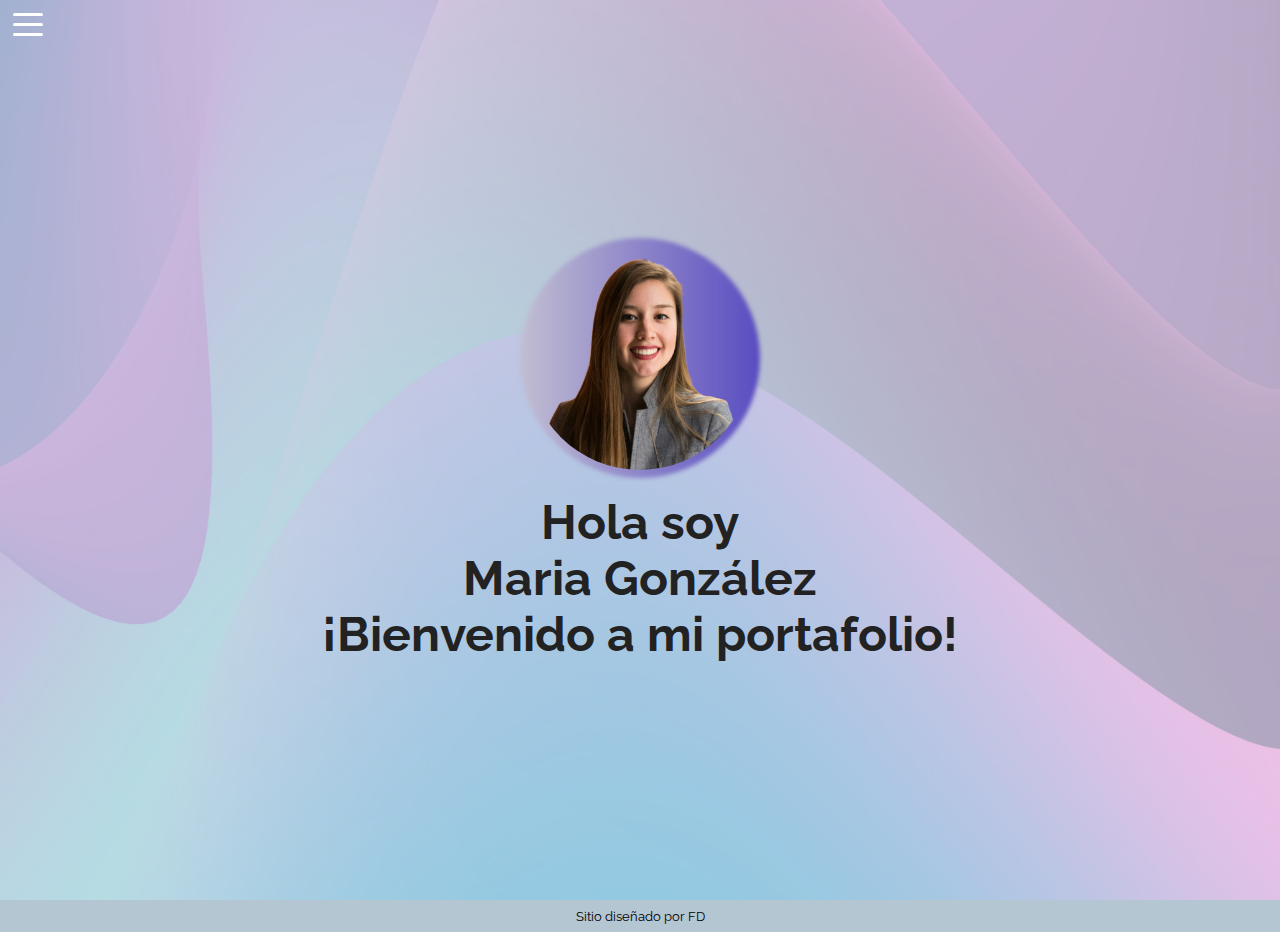
<file: index.html>
<!DOCTYPE html>
<html lang="es">

<head>
  <meta charset="UTF-8">
  <meta name="viewport" content="width=device-width, initial-scale=1.0">

  <!-- font -->
  <link rel="preconnect" href="https://fonts.googleapis.com" rel="preconnect">
  <link rel="preconnect" href="https://fonts.gstatic.com" crossorigin>
  <link href="https://fonts.googleapis.com/css2?family=Raleway:wght@400;700&display=swap" rel="stylesheet">

  <!-- styles -->
  <link rel="stylesheet" href="styles/index.css">
  <link rel="stylesheet" href="styles/hamburguer_menu.css">

  <!-- title -->
  <title>Maria González - Portfolio</title>

  <!-- description -->
  <meta name="description" content="Hola soy Maria González. Bienvenidos a mi portfolio">

  <!-- canonical -->
  <link rel="canonical" href="https://github.com/examples-portfolios/maria_portfolio">


  <!-- icons -->

  <link rel="icon" type="image/x-icon" sizes="32x32"
    href="https://examples-portfolios.github.io/maria_portfolio/assets/favicon-32x32.ico">
  <link rel="apple-touch-icon" sizes="180x180"
    href="https://examples-portfolios.github.io/maria_portfolio/assets/apple-touch-icon.png">

  <!-- social cards -->
  <meta name="twitter:card" content="summary">
  <meta property="og:type" content="website">
  <meta property="og:title" content="Portfolio - Maria González">
  <meta property="og:description" content="Hola soy Maria González. Bienvenidos a mi portfolio">
  <meta property="og:image" content="https://examples-portfolios.github.io/maria_portfolio/assets/social-image.jpg">
  <meta property="og:url" content="https://examples-portfolios.github.io/maria_portfolio">
</head>

<body class="body-background">

  <!-- hamburger btn -->
  <div class="menu-btn">
    <div class="menu-btn__burger"></div>
  </div>

  <!-- panel -->
  <nav class="panel">
    <div class="menu">

      <a href="index.html" class="menu-link index-link">Inicio</a>

      <a href="pages/about.html" class="menu-link">Acerca de mi</a>

      <a href="pages/experience.html" class="menu-link">Experiencias</a>

      <a href="assets/Maria-Rojas.pdf" download class="menu-link" rel="noopener">Descargar CV</a>

      <div class="contact-icons">


        <a href="https://web.whatsapp.com/" class="menu-link link-whatsapp" target="_blank" rel="noopener">
          <svg xmlns="http://www.w3.org/2000/svg" width="24" height="24" viewBox="0 0 24 24">
            <path fill-rule="evenodd" clip-rule="evenodd"
              d="M18.403 5.633A8.919 8.919 0 0 0 12.053 3c-4.948 0-8.976 4.027-8.978 8.977 0 1.582.413 3.126 1.198 4.488L3 21.116l4.759-1.249a8.981 8.981 0 0 0 4.29 1.093h.004c4.947 0 8.975-4.027 8.977-8.977a8.926 8.926 0 0 0-2.627-6.35m-6.35 13.812h-.003a7.446 7.446 0 0 1-3.798-1.041l-.272-.162-2.824.741.753-2.753-.177-.282a7.448 7.448 0 0 1-1.141-3.971c.002-4.114 3.349-7.461 7.465-7.461a7.413 7.413 0 0 1 5.275 2.188 7.42 7.42 0 0 1 2.183 5.279c-.002 4.114-3.349 7.462-7.461 7.462m4.093-5.589c-.225-.113-1.327-.655-1.533-.73-.205-.075-.354-.112-.504.112s-.58.729-.711.879-.262.168-.486.056-.947-.349-1.804-1.113c-.667-.595-1.117-1.329-1.248-1.554s-.014-.346.099-.458c.101-.1.224-.262.336-.393.112-.131.149-.224.224-.374s.038-.281-.019-.393c-.056-.113-.505-1.217-.692-1.666-.181-.435-.366-.377-.504-.383a9.65 9.65 0 0 0-.429-.008.826.826 0 0 0-.599.28c-.206.225-.785.767-.785 1.871s.804 2.171.916 2.321c.112.15 1.582 2.415 3.832 3.387.536.231.954.369 1.279.473.537.171 1.026.146 1.413.089.431-.064 1.327-.542 1.514-1.066.187-.524.187-.973.131-1.067-.056-.094-.207-.151-.43-.263">
            </path>
          </svg>
        </a>

        <a href="mailto:examplemail@gmail.com" class="menu-link link-mail" target="_blank" rel="noopener">
          <svg xmlns="http://www.w3.org/2000/svg" width="24" height="24" viewBox="0 0 24 24">
            <path
              d="M20 4H4c-1.103 0-2 .897-2 2v12c0 1.103.897 2 2 2h16c1.103 0 2-.897 2-2V6c0-1.103-.897-2-2-2zm0 2v.511l-8 6.223-8-6.222V6h16zM4 18V9.044l7.386 5.745a.994.994 0 0 0 1.228 0L20 9.044 20.002 18H4z">
            </path>
          </svg>
        </a>

        <a href="https://www.linkedin.com/" class="menu-link link-linkedin" target="_blank" rel="noopener">
          <svg xmlns="http://www.w3.org/2000/svg" width="24" height="24" viewBox="0 0 24 24">
            <circle cx="4.983" cy="5.009" r="2.188"></circle>
            <path
              d="M9.237 8.855v12.139h3.769v-6.003c0-1.584.298-3.118 2.262-3.118 1.937 0 1.961 1.811 1.961 3.218v5.904H21v-6.657c0-3.27-.704-5.783-4.526-5.783-1.835 0-3.065 1.007-3.568 1.96h-.051v-1.66H9.237zm-6.142 0H6.87v12.139H3.095z">
            </path>
          </svg>
        </a>





      </div>
    </div>
  </nav>


  <!-- home section -->
  <section id="inicio" class="home container">

    <!-- main image -->
    <article class="image-container">
      <div class="loader-circle loader-back"></div>
      <div class="loader-circle loader-front">
        <img src="assets/maria_gonzales.png" alt="Maria González">
      </div>
    </article>

    <!-- main text -->
    <article class="text-container">
      <h2>Hola soy</h2>
      <h1>Maria González</h1>
      <h2>¡Bienvenido a mi portafolio!
      </h2>
    </article>


  </section>

  <!-- footer -->
  <footer class="footer">
    <small>Sitio diseñado por <a href="https://wa.me/message/ZHBYMGVFYANLB1" target="_blank" rel="noopener"
        aria-label="Contacto para diseño web">FD</a></small>
  </footer>

  <script type="module" src="scripts/main.js"></script>
</body>

</html>
</file>
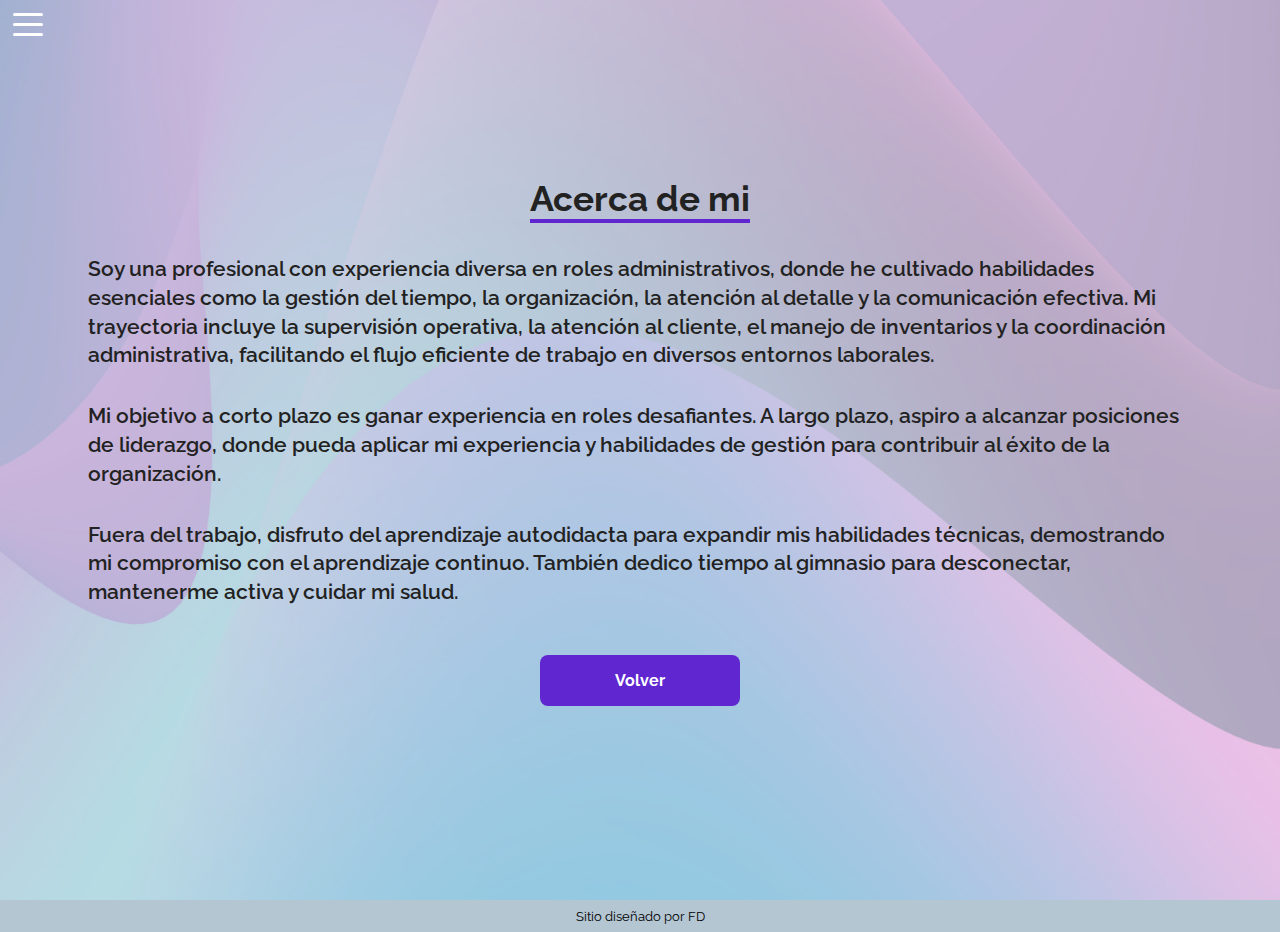
<file: pages/about.html>
<!DOCTYPE html>
<html lang="es">

<head>
  <meta charset="UTF-8">
  <meta name="viewport" content="width=device-width, initial-scale=1.0">

  <!-- font -->
  <link rel="preconnect" href="https://fonts.googleapis.com" rel="preconnect">
  <link rel="preconnect" href="https://fonts.gstatic.com" crossorigin>
  <link href="https://fonts.googleapis.com/css2?family=Raleway:wght@400;700&display=swap" rel="stylesheet">

  <!-- styles -->
  <link rel="stylesheet" href="../styles/about.css">
  <link rel="stylesheet" href="../styles/hamburguer_menu.css">

  <title>Acerca de mi</title>

  <!-- icons -->
  <link rel="icon" type="image/x-icon" sizes="32x32"
    href="https://examples-portfolios.github.io/maria_portfolio/assets/favicon-32x32.ico">
  <link rel="apple-touch-icon" sizes="180x180"
    href="https://examples-portfolios.github.io/maria_portfolio/assets/apple-touch-icon.png">

</head>

<body class="body-background">
  <!-- hamburger btn -->
  <div class="menu-btn">
    <div class="menu-btn__burger"></div>
  </div>

  <!-- panel -->
  <nav class="panel">
    <div class="menu">

      <a href="../index.html" class="menu-link index-link">Inicio</a>

      <a href="about.html" class="menu-link">Acerca de mi</a>

      <a href="experience.html" class="menu-link">Experiencias</a>

      <a href="../assets/Maria-Rojas.pdf" download class="menu-link" rel="noopener">Descargar CV</a>

      <div class="contact-icons">


        <a href="https://web.whatsapp.com/" class="menu-link link-whatsapp" target="_blank" rel="noopener">
          <svg xmlns="http://www.w3.org/2000/svg" width="24" height="24" viewBox="0 0 24 24">
            <path fill-rule="evenodd" clip-rule="evenodd"
              d="M18.403 5.633A8.919 8.919 0 0 0 12.053 3c-4.948 0-8.976 4.027-8.978 8.977 0 1.582.413 3.126 1.198 4.488L3 21.116l4.759-1.249a8.981 8.981 0 0 0 4.29 1.093h.004c4.947 0 8.975-4.027 8.977-8.977a8.926 8.926 0 0 0-2.627-6.35m-6.35 13.812h-.003a7.446 7.446 0 0 1-3.798-1.041l-.272-.162-2.824.741.753-2.753-.177-.282a7.448 7.448 0 0 1-1.141-3.971c.002-4.114 3.349-7.461 7.465-7.461a7.413 7.413 0 0 1 5.275 2.188 7.42 7.42 0 0 1 2.183 5.279c-.002 4.114-3.349 7.462-7.461 7.462m4.093-5.589c-.225-.113-1.327-.655-1.533-.73-.205-.075-.354-.112-.504.112s-.58.729-.711.879-.262.168-.486.056-.947-.349-1.804-1.113c-.667-.595-1.117-1.329-1.248-1.554s-.014-.346.099-.458c.101-.1.224-.262.336-.393.112-.131.149-.224.224-.374s.038-.281-.019-.393c-.056-.113-.505-1.217-.692-1.666-.181-.435-.366-.377-.504-.383a9.65 9.65 0 0 0-.429-.008.826.826 0 0 0-.599.28c-.206.225-.785.767-.785 1.871s.804 2.171.916 2.321c.112.15 1.582 2.415 3.832 3.387.536.231.954.369 1.279.473.537.171 1.026.146 1.413.089.431-.064 1.327-.542 1.514-1.066.187-.524.187-.973.131-1.067-.056-.094-.207-.151-.43-.263">
            </path>
          </svg>
        </a>

        <a href="mailto:examplemail@gmail.com" class="menu-link link-mail" target="_blank" rel="noopener">
          <svg xmlns="http://www.w3.org/2000/svg" width="24" height="24" viewBox="0 0 24 24">
            <path
              d="M20 4H4c-1.103 0-2 .897-2 2v12c0 1.103.897 2 2 2h16c1.103 0 2-.897 2-2V6c0-1.103-.897-2-2-2zm0 2v.511l-8 6.223-8-6.222V6h16zM4 18V9.044l7.386 5.745a.994.994 0 0 0 1.228 0L20 9.044 20.002 18H4z">
            </path>
          </svg>
        </a>

        <a href="https://www.linkedin.com/" class="menu-link link-linkedin" target="_blank" rel="noopener">
          <svg xmlns="http://www.w3.org/2000/svg" width="24" height="24" viewBox="0 0 24 24">
            <circle cx="4.983" cy="5.009" r="2.188"></circle>
            <path
              d="M9.237 8.855v12.139h3.769v-6.003c0-1.584.298-3.118 2.262-3.118 1.937 0 1.961 1.811 1.961 3.218v5.904H21v-6.657c0-3.27-.704-5.783-4.526-5.783-1.835 0-3.065 1.007-3.568 1.96h-.051v-1.66H9.237zm-6.142 0H6.87v12.139H3.095z">
            </path>
          </svg>
        </a>





      </div>
    </div>
  </nav>

  <!-- about section -->
  <section class="about container">

    <h2 class="title">Acerca de mi</h2>

    <p>
      Soy una profesional con experiencia diversa en roles administrativos, donde he cultivado habilidades esenciales
      como la
      gestión del tiempo, la organización, la atención al detalle y la comunicación efectiva. Mi trayectoria incluye la
      supervisión operativa, la atención al cliente, el manejo de inventarios y la coordinación administrativa,
      facilitando el
      flujo eficiente de trabajo en diversos entornos laborales.
    </p>

    <p>
      Mi objetivo a corto plazo es ganar experiencia en roles desafiantes. A largo plazo, aspiro a alcanzar posiciones
      de
      liderazgo, donde pueda aplicar mi experiencia y habilidades de gestión para contribuir al éxito de la
      organización.
    </p>

    <p>
      Fuera del trabajo, disfruto del aprendizaje autodidacta para expandir mis habilidades técnicas, demostrando mi
      compromiso con el aprendizaje continuo. También dedico tiempo al gimnasio para desconectar, mantenerme activa y
      cuidar
      mi salud.
    </p>


    <a data-go-back class="btn">Volver</a>


  </section>

  <!-- footer -->
  <footer class="footer">
    <small>Sitio diseñado por <a href="https://wa.me/message/ZHBYMGVFYANLB1" target="_blank" rel="noopener"
        aria-label="Contacto para diseño web">FD</a></small>
  </footer>

  <script type="module" src="../scripts/main.js"></script>
</body>

</html>
</file>
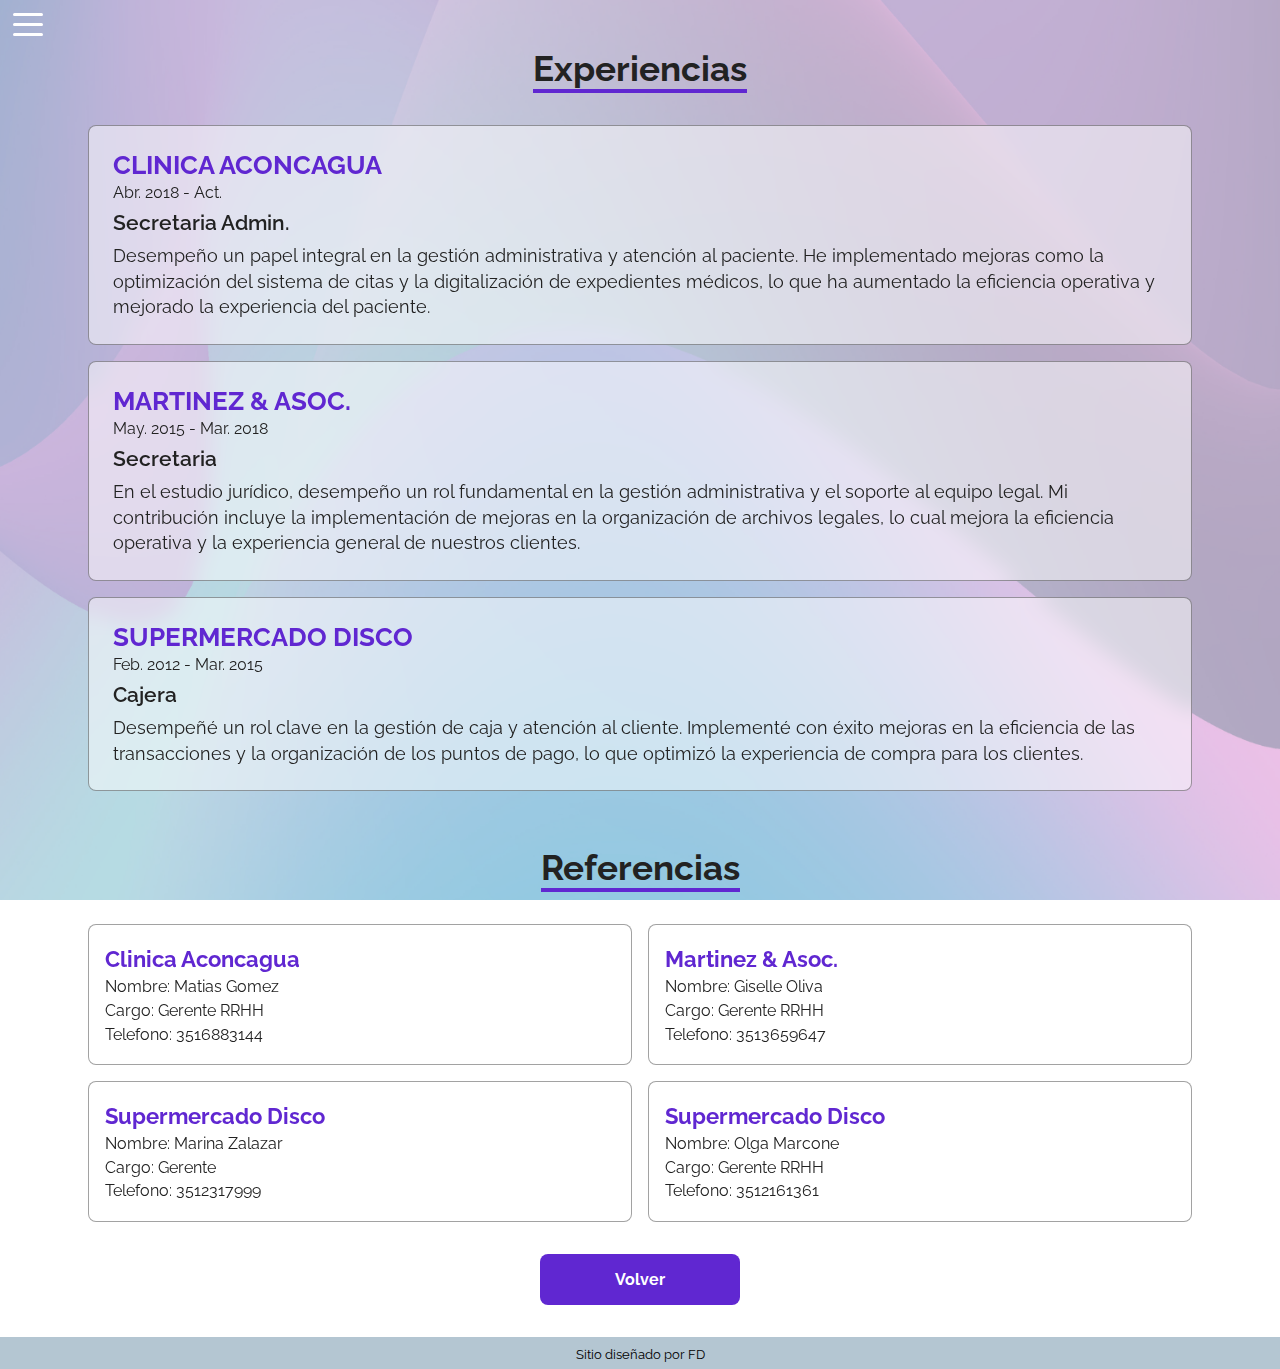
<file: pages/experience.html>
<!DOCTYPE html>
<html lang="es">

<head>
  <meta charset="UTF-8">
  <meta name="viewport" content="width=device-width, initial-scale=1.0">

  <!-- font -->
  <link rel="preconnect" href="https://fonts.googleapis.com" rel="preconnect">
  <link rel="preconnect" href="https://fonts.gstatic.com" crossorigin>
  <link href="https://fonts.googleapis.com/css2?family=Raleway:wght@400;700&display=swap" rel="stylesheet">

  <!-- styles -->
  <link rel="stylesheet" href="../styles/experience.css">
  <link rel="stylesheet" href="../styles/hamburguer_menu.css">

  <title>Mis Experiencias</title>

  <!-- icons -->
  <link rel="icon" type="image/x-icon" sizes="32x32"
    href="https://examples-portfolios.github.io/maria_portfolio/assets/favicon-32x32.ico">
  <link rel="apple-touch-icon" sizes="180x180"
    href="https://examples-portfolios.github.io/maria_portfolio/assets/apple-touch-icon.png">

</head>

<body class="body-background">
  <!-- hamburger btn -->
  <div class="menu-btn">
    <div class="menu-btn__burger"></div>
  </div>

  <!-- panel -->
  <nav class="panel">
    <div class="menu">

      <a href="../index.html" class="menu-link index-link">Inicio</a>

      <a href="about.html" class="menu-link">Acerca de mi</a>

      <a href="experience.html" class="menu-link">Experiencias</a>

      <a href="../assets/Maria-Rojas.pdf" download class="menu-link" rel="noopener">Descargar CV</a>

      <div class="contact-icons">


        <a href="https://web.whatsapp.com/" class="menu-link link-whatsapp" target="_blank" rel="noopener">
          <svg xmlns="http://www.w3.org/2000/svg" width="24" height="24" viewBox="0 0 24 24">
            <path fill-rule="evenodd" clip-rule="evenodd"
              d="M18.403 5.633A8.919 8.919 0 0 0 12.053 3c-4.948 0-8.976 4.027-8.978 8.977 0 1.582.413 3.126 1.198 4.488L3 21.116l4.759-1.249a8.981 8.981 0 0 0 4.29 1.093h.004c4.947 0 8.975-4.027 8.977-8.977a8.926 8.926 0 0 0-2.627-6.35m-6.35 13.812h-.003a7.446 7.446 0 0 1-3.798-1.041l-.272-.162-2.824.741.753-2.753-.177-.282a7.448 7.448 0 0 1-1.141-3.971c.002-4.114 3.349-7.461 7.465-7.461a7.413 7.413 0 0 1 5.275 2.188 7.42 7.42 0 0 1 2.183 5.279c-.002 4.114-3.349 7.462-7.461 7.462m4.093-5.589c-.225-.113-1.327-.655-1.533-.73-.205-.075-.354-.112-.504.112s-.58.729-.711.879-.262.168-.486.056-.947-.349-1.804-1.113c-.667-.595-1.117-1.329-1.248-1.554s-.014-.346.099-.458c.101-.1.224-.262.336-.393.112-.131.149-.224.224-.374s.038-.281-.019-.393c-.056-.113-.505-1.217-.692-1.666-.181-.435-.366-.377-.504-.383a9.65 9.65 0 0 0-.429-.008.826.826 0 0 0-.599.28c-.206.225-.785.767-.785 1.871s.804 2.171.916 2.321c.112.15 1.582 2.415 3.832 3.387.536.231.954.369 1.279.473.537.171 1.026.146 1.413.089.431-.064 1.327-.542 1.514-1.066.187-.524.187-.973.131-1.067-.056-.094-.207-.151-.43-.263">
            </path>
          </svg>
        </a>

        <a href="mailto:examplemail@gmail.com" class="menu-link link-mail" target="_blank" rel="noopener">
          <svg xmlns="http://www.w3.org/2000/svg" width="24" height="24" viewBox="0 0 24 24">
            <path
              d="M20 4H4c-1.103 0-2 .897-2 2v12c0 1.103.897 2 2 2h16c1.103 0 2-.897 2-2V6c0-1.103-.897-2-2-2zm0 2v.511l-8 6.223-8-6.222V6h16zM4 18V9.044l7.386 5.745a.994.994 0 0 0 1.228 0L20 9.044 20.002 18H4z">
            </path>
          </svg>
        </a>

        <a href="https://www.linkedin.com/" class="menu-link link-linkedin" target="_blank" rel="noopener">
          <svg xmlns="http://www.w3.org/2000/svg" width="24" height="24" viewBox="0 0 24 24">
            <circle cx="4.983" cy="5.009" r="2.188"></circle>
            <path
              d="M9.237 8.855v12.139h3.769v-6.003c0-1.584.298-3.118 2.262-3.118 1.937 0 1.961 1.811 1.961 3.218v5.904H21v-6.657c0-3.27-.704-5.783-4.526-5.783-1.835 0-3.065 1.007-3.568 1.96h-.051v-1.66H9.237zm-6.142 0H6.87v12.139H3.095z">
            </path>
          </svg>
        </a>





      </div>
    </div>
  </nav>

  <!-- section cards -->
  <section class="experience container">

    <h2 class="title">Experiencias</h2>


    <!-- first card -->
    <article class="work-card">

      <h3 class="job-title">CLINICA ACONCAGUA</h3>
      <p class="work-date">Abr. 2018 - Act.</p>


      <div class="job-container">
        <h4 class="job">Secretaria Admin.</h4>
        <svg class="arrow" width="24" height="15" viewBox="0 0 24 15" fill="none" xmlns="http://www.w3.org/2000/svg">
          <path fill-rule="evenodd" clip-rule="evenodd"
            d="M10.6669 13.7892L0 3.1223L2.66625 0.456055L12 9.78981L21.3338 0.456055L24 3.1223L13.3331 13.7892C12.9795 14.1427 12.5 14.3413 12 14.3413C11.5 14.3413 11.0205 14.1427 10.6669 13.7892Z"
            fill="#222222" />
        </svg>



      </div>

      <div class="description-container">
        <p class="job-description">
          Desempeño un papel integral en la gestión administrativa y atención al paciente. He implementado mejoras como
          la optimización del sistema de citas y la digitalización de expedientes médicos, lo que ha aumentado la
          eficiencia operativa y mejorado la experiencia del paciente.
        </p>
      </div>

    </article>

    <!-- second card -->
    <article class="work-card">

      <h3 class="job-title">MARTINEZ & ASOC.</h3>
      <P class="work-date">May. 2015 - Mar. 2018 </P>

      <div class="job-container">
        <h4 class="job">Secretaria</h4>
        <svg class="arrow" width="24" height="15" viewBox="0 0 24 15" fill="none" xmlns="http://www.w3.org/2000/svg">
          <path fill-rule="evenodd" clip-rule="evenodd"
            d="M10.6669 13.7892L0 3.1223L2.66625 0.456055L12 9.78981L21.3338 0.456055L24 3.1223L13.3331 13.7892C12.9795 14.1427 12.5 14.3413 12 14.3413C11.5 14.3413 11.0205 14.1427 10.6669 13.7892Z"
            fill="#222222" />
        </svg>



      </div>


      <div class="description-container">
        <p class="job-description">
          En el estudio jurídico, desempeño un rol fundamental en la gestión administrativa y el soporte al equipo
          legal.
          Mi
          contribución incluye la implementación de mejoras en la organización de archivos legales, lo cual mejora la
          eficiencia
          operativa y la experiencia general de nuestros clientes.
        </p>
      </div>

    </article>

    <!-- third card -->
    <article class="work-card">

      <h3 class="job-title">SUPERMERCADO DISCO</h3>
      <P class="work-date">Feb. 2012 - Mar. 2015</P>


      <div class="job-container">
        <h4 class="job">Cajera</h4>
        <svg class="arrow" width="24" height="15" viewBox="0 0 24 15" fill="none" xmlns="http://www.w3.org/2000/svg">
          <path fill-rule="evenodd" clip-rule="evenodd"
            d="M10.6669 13.7892L0 3.1223L2.66625 0.456055L12 9.78981L21.3338 0.456055L24 3.1223L13.3331 13.7892C12.9795 14.1427 12.5 14.3413 12 14.3413C11.5 14.3413 11.0205 14.1427 10.6669 13.7892Z"
            fill="#222222" />
        </svg>

      </div>

      <div class="description-container">
        <p class="job-description">
          Desempeñé un rol clave en la gestión de caja y atención al cliente. Implementé con éxito mejoras en la
          eficiencia de las
          transacciones y la organización de los puntos de pago, lo que optimizó la experiencia de compra para los
          clientes.
        </p>

      </div>
    </article>





    <h2 class="title">Referencias</h2>

    <!-- references container -->
    <article class="referene-container">

      <!-- references card 1 -->
      <div class="reference-card">
        <p class="card-title">Clinica Aconcagua</p>
        <p>Nombre: Matias Gomez</p>
        <p>Cargo: Gerente RRHH</p>
        <p>Telefono: <a href="3516883144">3516883144</a></p>
      </div>

      <!-- references card 2 -->
      <div class="reference-card">
        <p class="card-title">Martinez & Asoc.</p>
        <p>Nombre: Giselle Oliva</p>
        <p>Cargo: Gerente RRHH</p>
        <p>Telefono: <a href="3513659647">3513659647</a></p>
      </div>

      <!-- references card 3 -->
      <div class="reference-card">
        <p class="card-title">Supermercado Disco</p>

        <p>Nombre: Marina Zalazar</p>
        <p>Cargo: Gerente</p>
        <p>Telefono: <a href="3512317999">3512317999</a></p>
      </div>

      <!-- references card 4 -->
      <div class="reference-card">
        <p class="card-title">Supermercado Disco</p>
        <p>Nombre: Olga Marcone</p>
        <p>Cargo: Gerente RRHH</p>
        <p>Telefono: <a href="3512161361">3512161361</a></p>
      </div>



    </article>

    <!-- btn back -->
    <a data-go-back class="btn">Volver</a>

  </section>


  <!-- footer -->
  <footer class="footer">
    <small>Sitio diseñado por <a href="https://wa.me/message/ZHBYMGVFYANLB1" target="_blank" rel="noopener"
        aria-label="Contacto para diseño web">FD</a></small>
  </footer>


  <script type="module" src="../scripts/main.js"></script>
</body>

</html>
</file>
<file: styles/index.css>
/**** Custom Properties **********************************************/

:root {
  --first-color: #6027d1;
  --black-color: #000;
  --text-color: #222;
  --font: "Raleway", sans-serif;
  --max-width: 1200px;
  --footer-color: #f5750d;
}

/**** Reset **********************************************/

html {
  box-sizing: border-box;
  font-family: var(--font);
  font-size: 16px;
  scroll-behavior: smooth;
}

*,
*::after,
*::before {
  box-sizing: inherit;
  margin: 0;
  color: var(--text-color);
}

a {
  text-decoration: none;
}

h1 {
  margin: 0;
  font-size: 2rem;
}

h2 {
  margin: 0;
  font-size: 1.5rem;
}

img {
  max-width: 100%;
  height: auto;
}

/**** Utilities **********************************************/

/****** home img ******/

.image-container {
  width: 15rem;
  height: 15rem;
  margin: 0 0 1rem 0;
  position: relative;
  display: flex;
  align-items: center;
  justify-content: center;
}

.loader-circle {
  width: 100%;
  height: 100%;
  position: absolute;
  border-radius: 50%;
}

.loader-front {
  width: 14rem;
  height: 14rem;
  z-index: 2;
}

.loader-front img {
  width: 100%;
  height: 100%;
  border-radius: 50%;
}

.loader-back {
  z-index: 1;
  -webkit-filter: blur(0.125rem);
  filter: blur(0.125rem);
  background: linear-gradient(
    90deg,
    rgba(193, 190, 209, 1) 0%,
    rgba(89, 76, 193, 1) 100%
  );
  -webkit-animation: loadtwo 5s linear infinite;
  animation: loadtwo 5s linear infinite;
}

@-webkit-keyframes loadtwo {
  to {
    transform: rotate(360deg);
  }
}

@keyframes loadtwo {
  to {
    transform: rotate(360deg);
  }
}

/****** others ******/
.container {
  margin-left: auto;
  margin-right: auto;
  max-width: var(--max-width);
  padding: 0 3rem;
}

.none {
  display: none;
}

/**** Site Styles **********************************************/

.body-background {
  background-image: url("../assets/background-body.png");
  background-repeat: no-repeat;
  background-size: cover;
  background-position: center;
  background-attachment: fixed;
}

/****** section home ******/

.home {
  height: 100vh;
  display: flex;
  flex-direction: column;
  justify-content: center;
  align-items: center;
  text-align: center;
}

/****** titles ******/

.text-container h1,
.text-container h2 {
  font-size: 2.5rem;
}

/****** footer ******/

.footer {
  padding: 0.4rem;
  text-align: center;
  background: rgba(8, 65, 107, 0.3);
  font-size: 1rem;
  font-weight: 600;
  /* backdrop-filter: blur(5px);
  -webkit-backdrop-filter: blur(5px); */
}

.footer small,
.footer a {
  color: var(--black-color);
  font-weight: 400;
  transition: all 1.3s ease;
}

.footer a:hover {
  color: var(--footer-color);
  font-size: 1.05rem;
  transition: all 1.3s ease;
}

/**** Media Queries **********************************************/
@media screen and (max-width: 768px) {
  .text-container h1,
  .text-container h2 {
    font-size: 2rem;
  }

  .image-container {
    width: 12rem;
    height: 12rem;
  }

  .loader-front {
    width: 11rem;
    height: 11rem;
  }
}

@media screen and (min-width: 1024px) {
  .text-container h1,
  .text-container h2 {
    font-size: 3rem;
  }
}
</file>
<file: styles/about.css>
/**** Custom Properties **********************************************/
:root {
  --first-color: #6027d1;
  --white-color: #fff;
  --black-color: #000;
  --text-color: #222;
  --font: "Raleway", sans-serif;
  --border: 0.3rem solid var(--first-color);
  --border-radius: 0.5rem;
  --max-width: 1200px;
  --footer-color: #f5750d;
}

/**** Reset **********************************************/
html {
  box-sizing: border-box;
  font-family: var(--font);
  font-size: 16px;
  scroll-behavior: smooth;
}

*,
*::after,
*::before {
  box-sizing: inherit;
  margin: 0;
  color: var(--text-color);
}

a {
  text-decoration: none;
}

h2 {
  margin: 0;
  font-size: 1.5rem;
}

/**** Utilities **********************************************/

/****** btn ******/
.btn {
  width: 200px;
  margin: 2rem;
  padding: 1rem;
  display: inline-block;
  cursor: pointer;
  font-weight: bold;
  text-align: center;
  border-radius: var(--border-radius);
  background: var(--first-color);
  color: var(--white-color);
  transition: box-shadow 1s;
}

.btn:hover {
  box-shadow: rgba(240, 46, 170, 0.4) 0.313rem 0.313rem,
    rgba(240, 46, 170, 0.3) 0.625rem 0.625rem,
    rgba(240, 46, 170, 0.2) 0.938rem 0.938rem;
}

/****** others ******/

.container {
  margin-left: auto;
  margin-right: auto;
  max-width: var(--max-width);
  padding: 0 3rem;
}

.none {
  display: none;
}

/**** Site Styles **********************************************/

.body-background {
  background-image: url("../assets/background-body.png");
  background-repeat: no-repeat;
  background-size: cover;
  background-position: center;
  background-attachment: fixed;
}

/****** about section ******/

.about {
  min-height: 100vh;
  display: flex;
  flex-direction: column;
  justify-content: center;
  align-items: center;
}

/****** about paragraph ******/
.about p {
  margin: 1rem auto;
  font-weight: 600;
  font-size: 1.3rem;
  line-height: 1.8rem;
}

.title {
  font-size: 2.2rem;
  margin: 1rem auto;
  text-align: center;
  border-bottom: var(--border);
}

/****** footer ******/

.footer {
  padding: 0.4rem;
  text-align: center;
  background: rgba(8, 65, 107, 0.3);
  font-size: 1rem;
  font-weight: 600;
  /* backdrop-filter: blur(5px);
  -webkit-backdrop-filter: blur(5px); */
}

.footer small,
.footer a {
  color: var(--black-color);
  font-weight: 400;
  transition: all 1.3s ease;
}

.footer a:hover {
  color: var(--footer-color);
  font-size: 1.05rem;
  transition: all 1.3s ease;
}
</file>
<file: styles/experience.css>
/**** Custom Properties **********************************************/

:root {
  --first-color: #6027d1;
  --white-color: #fff;
  --black-color: #000;
  --text-color: #222;
  --font: "Raleway", sans-serif;
  --border: 0.3rem solid var(--first-color);
  --border-radius: 0.5rem;
  --max-width: 1200px;
  --footer-color: #f5750d;
}

/**** Reset **********************************************/
html {
  box-sizing: border-box;
  font-family: var(--font);
  font-size: 16px;
  scroll-behavior: smooth;
}

*,
*::after,
*::before {
  box-sizing: inherit;
  margin: 0;
  color: var(--text-color);
}

a {
  text-decoration: none;
}

h2 {
  margin: 0;
  font-size: 1.5rem;
}

h3 {
  margin: 0;
  font-size: 1.25rem;
}

h4 {
  margin: 0;
  font-size: 1.15rem;
}

/**** Utilities **********************************************/

/****** btn ******/
.btn {
  width: 200px;
  margin: 2rem auto;
  padding: 1rem;
  display: inline-block;
  cursor: pointer;
  font-weight: bold;
  text-align: center;
  border-radius: var(--border-radius);
  background: var(--first-color);
  color: var(--white-color);
  transition: box-shadow 1s;
}

.btn:hover {
  box-shadow: rgba(240, 46, 170, 0.4) 0.313rem 0.313rem,
    rgba(240, 46, 170, 0.3) 0.625rem 0.625rem,
    rgba(240, 46, 170, 0.2) 0.938rem 0.938rem;
}

/****** others ******/
.container {
  margin-left: auto;
  margin-right: auto;
  max-width: var(--max-width);
  padding: 0 3rem;
}

.none {
  display: none;
}

/**** Site Styles **********************************************/

.body-background {
  background-image: url("../assets/background-body.png");
  background-repeat: no-repeat;
  background-size: cover;
  background-position: center;
  background-attachment: fixed;
}

.title {
  font-size: 2.2rem;
  margin: 3rem auto 1.5rem auto;
  text-align: center;
  border-bottom: var(--border);
}

.container {
  display: flex;
  flex-direction: column;
  justify-content: center;
}

/****** work cards ******/
.arrow {
  display: none;
  width: 1.3rem;
  height: auto;
  transition: transform 0.5s ease;
}

.job {
  font-size: 1.3rem;
  font-weight: 600;
}

.job-container {
  margin: 0.5rem auto;
}

.job-description {
  margin: 0 auto 0 auto;
  line-height: 1.6rem;
  font-size: 1.1rem;
}

.job-title {
  color: var(--first-color);
  font-size: 1.6rem;
}

.work-card {
  width: 100%;
  margin: 0.5rem auto;
  padding: 1.5rem;
  border-radius: var(--border-radius);
  background: rgba(255, 255, 255, 0.5);
  backdrop-filter: blur(10px);
  -webkit-backdrop-filter: blur(10px);
  border: 0.11rem solid rgba(23, 23, 23, 0.4);
}

.work-date {
  margin: 0.2rem auto;
  font-size: 1rem;
}

/****** reference cards ******/
.card-title {
  margin: 0 auto;
  color: var(--first-color);
  font-size: 1.4rem;
  font-weight: bold;
}

.reference-card {
  width: 100%;
  margin: 0.5rem auto;
  padding: 1rem;
  border-radius: var(--border-radius);
  background: rgba(255, 255, 255, 0.5);
  backdrop-filter: blur(10px);
  -webkit-backdrop-filter: blur(10px);
  border: 0.11rem solid rgba(23, 23, 23, 0.4);
}

.reference-card p {
  margin: 0.3rem 0;
}

.referene-container {
  margin-top: 0.5rem;
}

/****** footer ******/

.footer {
  padding: 0.4rem;
  text-align: center;
  background: rgba(8, 65, 107, 0.3);
  font-size: 1rem;
  font-weight: 600;
  /* backdrop-filter: blur(5px);
  -webkit-backdrop-filter: blur(5px); */
}

.footer small,
.footer a {
  color: var(--black-color);
  font-weight: 400;
  transition: all 1.3s ease;
}

.footer a:hover {
  color: var(--footer-color);
  font-size: 1.05rem;
  transition: all 1.3s ease;
}
/**** Media Queries **********************************************/

@media (max-width: 768px) {
  .arrow {
    display: inline-block;
  }

  .description-container {
    display: block;
    max-height: 0;
    opacity: 0;
    overflow: hidden;
    transition: max-height 0.5s ease, opacity 0.5s ease;
  }

  .description-container.show {
    max-height: 1000px;
    display: block;
    opacity: 1;
  }

  .description-container.hide {
    max-height: 0;
    opacity: 0;
  }

  .job-container {
    display: flex;
    align-items: center;
    justify-content: space-between;
  }

  .arrow.rotate {
    transform: rotate(180deg);
    transition: transform 0.5s ease;
  }
}

@media screen and (min-width: 1024px) {
  .referene-container {
    display: grid;
    grid-template-columns: repeat(2, 1fr);
    justify-content: center;
    align-items: center;
    gap: 1rem;
  }

  .reference-card {
    margin: 0;
  }
}
</file>
<file: styles/hamburguer_menu.css>
:root {
  --first-color: #6027d1;
  --white-color: #fff;
  --black-color: #000;
  --gray-dark-color: #171717;
  --font: "Raleway", sans-serif;
}

/********** Reset **********/
html {
  box-sizing: border-box;
  font-family: var(--font);
  font-size: 16px;
  scroll-behavior: smooth;
}

*,
*::after,
*::before {
  box-sizing: inherit;
  margin: 0;
}

a {
  text-decoration: none;
}

/********** Hamburguer Btn **********/

.menu-btn {
  position: fixed;
  top: 0.3rem;
  left: 0.5rem;
  width: 40px;
  height: 40px;
  cursor: pointer;
  z-index: 1000;
  display: flex;
  justify-content: center;
  align-items: center;
}

.menu-btn__burger {
  width: 30px;
  height: 3px;
  background-color: var(--white-color);
  border-radius: 5px;
  transition: transform 0.3s ease;
  position: relative;
}

.menu-btn__burger::before,
.menu-btn__burger::after {
  content: "";
  width: 30px;
  height: 3px;
  background-color: var(--white-color);
  border-radius: 5px;
  transition: transform 0.3s ease;
  position: absolute;
}

.menu-btn__burger::before {
  top: -10px;
}

.menu-btn__burger::after {
  bottom: -10px;
}

.menu-btn.is-active .menu-btn__burger {
  transform: rotate(45deg);
}

.menu-btn.is-active .menu-btn__burger::before {
  transform: rotate(-90deg) translateX(-10px);
}

.menu-btn.is-active .menu-btn__burger::after {
  transform: rotate(90deg) translateX(-10px);
}

/********** Panel **********/

.panel {
  position: fixed;
  top: 0;
  left: 0;
  bottom: 0;
  width: 300px;
  z-index: 998;
  background: rgba(0, 0, 0, 0.8);
  backdrop-filter: blur(11px);
  -webkit-backdrop-filter: blur(11px);
  box-shadow: 2px 0 5px rgba(0, 0, 0, 0.9);
  display: flex;
  flex-direction: column;
  justify-content: center;
  transform: translateX(-100%);
  opacity: 0;
  pointer-events: none;
  transition: transform 200ms ease-in-out, opacity 300ms ease;
}

.panel.is-active {
  transform: translateX(0);
  opacity: 1;
  pointer-events: auto;
}

.menu {
  display: flex;
  flex-direction: column;
}

.menu-link {
  padding: 2rem;
  font-size: 1.2rem;
  text-align: center;
  color: var(--white-color);
  font-weight: 600;
  transition: background-color 1.1s ease;
}

.menu-link:hover {
  background-color: var(--first-color);
}

.index-link {
  border-top: 2px solid var(--first-color);
}

.menu-link:not(:last-child) {
  border-bottom: 2px solid var(--first-color);
}

.contact-icons {
  width: 100%;
  display: flex;
  justify-content: center;
  border-bottom: 2px solid var(--first-color);
}

.contact-icons .menu-link {
  flex-grow: 1;
  display: flex;
  justify-content: center;
  align-items: center;
  padding: 1.5rem 0;
  border-bottom: none;
  transition: background-color 1.5s ease;
}

.menu-link svg {
  width: 1.9rem;
  height: 1.9rem;
  fill: var(--white-color);
}

.link-mail:hover {
  background-color: #c71610;
}

.link-whatsapp:hover {
  background-color: #25d366;
}

.link-linkedin:hover {
  background-color: #007bb5;
}
</file>
